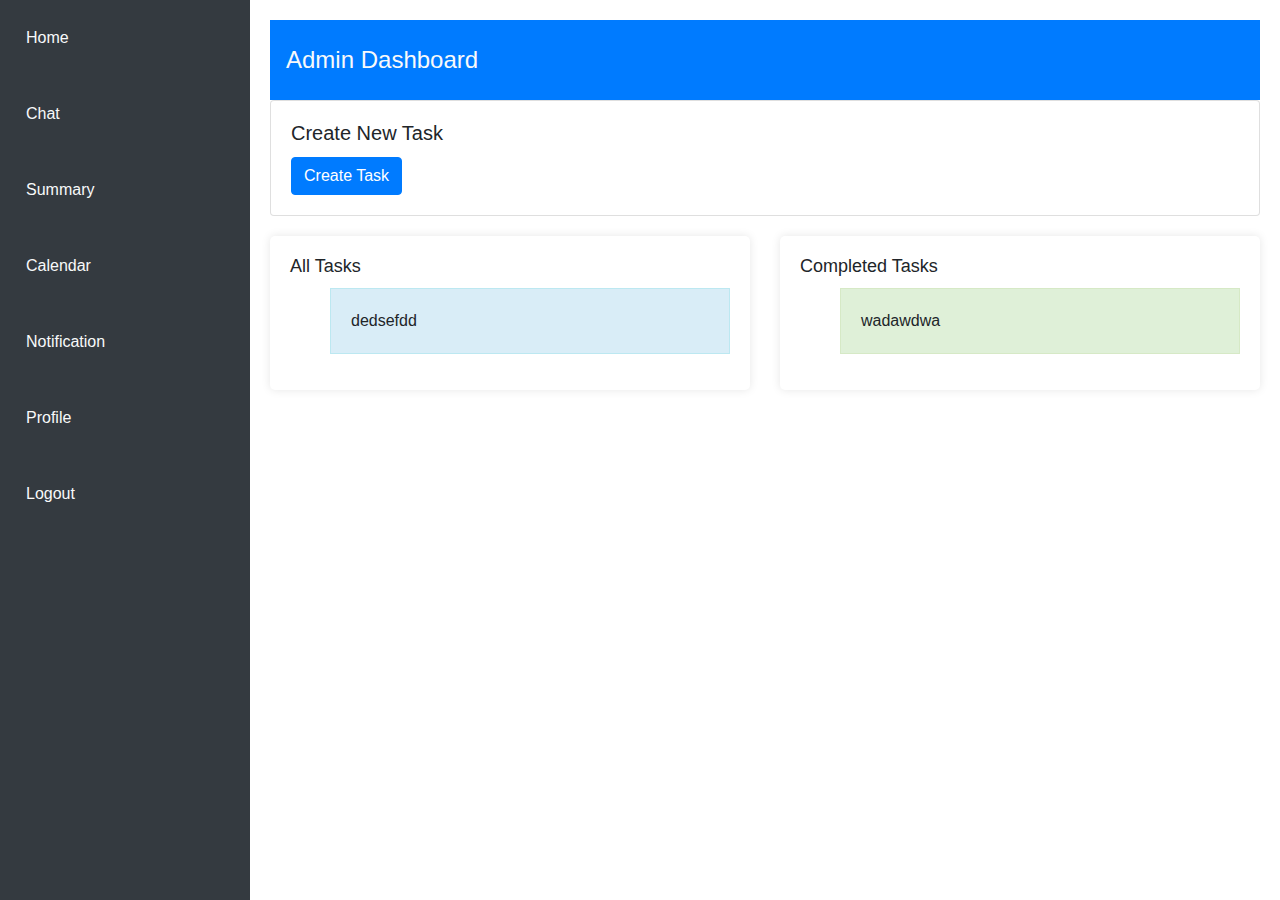
<file: model/pages/admin.html>
<!DOCTYPE html>
<html lang="en">

<head>
    <title>Admin Dashboard - Taskify</title>
    <!-- Bootstrap CSS -->
    <link rel="stylesheet" href="https://maxcdn.bootstrapcdn.com/bootstrap/4.0.0/css/bootstrap.min.css">
    <style>
        body {
            font-family: 'Poppins', sans-serif;
            margin: 0;
            padding: 0;
        }

        #admin-dashboard {
            display: flex;
        }

        #sidebar {
            width: 250px;
            background-color: #343a40;
            color: #F5F6FF;
            position: fixed;
            height: 100vh;
            overflow-y: auto;
        }
	#sidebar a{
            text-decoration: none;
            margin: 10px 0px 20px 10px;
        }

        #main-content {
            margin-left: 250px;
            padding: 20px;
        }

        #header {
            height: 80px;
            background-color: #5C03A8;
            color: #F5F6FF;
            display: flex;
            justify-content: space-between;
            align-items: center;
            padding: 0 20px;
        }

        #header h1 {
            font-size: 24px;
        }

        .dashboard-section {
            background-color: #FFFFFF;
            padding: 20px;
            margin-bottom: 20px;
            border-radius: 5px;
            box-shadow: 0 0 10px rgba(0, 0, 0, 0.1);
        }

        .dashboard-section h2 {
            font-size: 18px;
            margin-bottom: 10px;
        }

        /* Card Styles */
        .card {
            margin-bottom: 20px;
        }

        /* Modal Styles */
        .modal-dialog {
            max-width: 80%;
        }
        
        .task-details-popup .modal-dialog {
            max-width: 50%;
            margin: 10% auto;
        }

        .task-details-popup .modal-content {
            box-shadow: 0 4px 8px rgba(0, 0, 0, 0.1);
            background: rgba(255, 255, 255, 0.9);
        }

        .tasks-list {
            list-style-type: none;
            padding: 0;
        }

        .tasks-list li {
            border-radius: 4px;
            margin-bottom: 10px;
            padding: 10px;
            display: flex;
            justify-content: space-between;
            align-items: center;
        }

        .tasks-list li .task-details {
            flex: 1;
            margin-right: 10px;
        }

        .tasks-list li .task-actions {
            flex-shrink: 0;
        }


        /* Styling for "All Tasks" */
        #all-tasks-list, #completed-tasks-list{
            list-style: none;
        }
        #all-tasks-list li, #completed-tasks-list li {
            background-color: #d9edf7;
            border: 1px solid #bce8f1;
            padding: 20px;
        }

        /* Styling for "Completed Tasks" */
        #completed-tasks-list li {
            background-color: #dff0d8;
            border: 1px solid #d6e9c6;
        }
    </style>
</head>

<body>
    <div id="admin-dashboard" class="d-flex">
        <!-- Sidebar -->
        <div id="sidebar" class="bg-dark text-light">
            <a href="#" class="text-light d-block p-3">Home</a>
            <a href="#" class="text-light d-block p-3">Chat</a>
            <a href="#" class="text-light d-block p-3">Summary</a>
            <a href="#" class="text-light d-block p-3">Calendar</a>
            <a href="#" class="text-light d-block p-3">Notification</a>
            <a href="#" class="text-light d-block p-3">Profile</a>
	    <a href="#" class="text-light d-block p-3">Logout</a>
        </div>

        <!-- Main Content -->
        <div id="main-content" class="w-100">
            <!-- Header -->
            <div id="header" class="bg-primary text-light p-3">
                <h1 class="m-0">Admin Dashboard</h1>
            </div>

            <!-- "Create New Task" Section -->
            <div class="card">
                <div class="card-body">
                    <h5 class="card-title">Create New Task</h5>
                    <button class="btn btn-primary" data-toggle="modal" data-target="#task-popup">Create Task</button>
                </div>
            </div>

            <!-- Row with Two Columns -->
            <div class="row">
                <!-- Column for "All Tasks" -->
                <div class="col-md-6">
                    <div class="dashboard-section">
                        <h2 class="section-heading">All Tasks</h2>
                        <!-- All Tasks content goes here -->
                        <ul id="all-tasks-list">
                            <li>dedsefdd</li>
                        </ul>
                    </div>
                </div>

                <!-- Column for "Completed Tasks" -->
                <div class="col-md-6">
                    <div class="dashboard-section">
                        <h2 class="section-heading">Completed Tasks</h2>
                        <!-- Completed Tasks content goes here -->
                        <ul id="completed-tasks-list">
                            <li>wadawdwa</li>
                        </ul>
                    </div>
                </div>
            </div>

            

            <!-- Task Popup -->
            <div class="modal" id="task-popup">
                <div class="modal-dialog">
                    <div class="modal-content">
                        <div class="modal-header">
                            <h5 class="modal-title">Create New Task</h5>
                            <button type="button" class="close" data-dismiss="modal">&times;</button>
                        </div>
                        <div class="modal-body">
                            <!-- Task Form -->
                            <form id="task-form">
                                <div class="form-group">
                                    <label for="task-title">Task Title</label>
                                    <input type="text" class="form-control" id="task-title" required>
                                </div>
                                <div class="form-group">
                                    <label for="task-description">Task Description</label>
                                    <textarea class="form-control" id="task-description" rows="3" required></textarea>
                                </div>
                                <div class="form-group">
                                    <label for="task-assignee">Task Assignee</label>
                                    <input type="text" class="form-control" id="task-assignee" required>
                                </div>
                                <button type="submit" class="btn btn-primary">Create Task</button>
                            </form>
                        </div>
                    </div>
                </div>
            </div>

            <div class="modal task-details-popup" id="task-details-popup" tabindex="-1" role="dialog">
                <div class="modal-dialog" role="document">
                    <div class="modal-content">
                        <div class="modal-header">
                            <h5 class="modal-title">Task Details</h5>
                            <button type="button" class="close" data-dismiss="modal" aria-label="Close">
                                <span aria-hidden="true">&times;</span>
                            </button>
                        </div>
                        <div class="modal-body">
                            <h2 id="popup-task-name">Task Name</h2>
                            <p id="popup-task-description">Task Description</p>
                            <p id="popup-task-assignee">Assigned to: Assignee Name</p>
                            <button id="delete-task-btn" class="btn btn-danger">Delete Task</button>
                            <button id="complete-task-btn" class="btn btn-success">Complete Task</button>
                        </div>
                    </div>
                </div>
            </div>


        </div>
    </div>

    <!-- Bootstrap JS and Popper.js -->
    <script src="https://code.jquery.com/jquery-3.2.1.slim.min.js"></script>
    <script src="https://cdn.jsdelivr.net/npm/popper.js@1.12.9/dist/umd/popper.min.js"></script>
    <script src="https://maxcdn.bootstrapcdn.com/bootstrap/4.0.0/js/bootstrap.min.js"></script>

    <script>
        // Function to handle form submission for creating a new task
        document.getElementById("task-form").addEventListener("submit", function (event) {
            event.preventDefault();
            const taskTitle = document.getElementById("task-title").value;
            const taskDescription = document.getElementById("task-description").value;
            const taskAssignee = document.getElementById("task-assignee").value;

            // Create task element
            const taskElement = document.createElement("li");
            taskElement.textContent = `${taskTitle} - Assigned to: ${taskAssignee}`;

            // Add task to the "All Tasks" list
            document.getElementById("all-tasks-list").appendChild(taskElement);

            // Hide the task popup
            $('#task-popup').modal('hide');
        });

        // Function to show the task details popup
        function showTaskDetailsPopup(taskName, taskDescription, taskAssignee) {
            const taskDetailsPopup = document.getElementById("task-details-popup");
            const popupTaskName = document.getElementById("popup-task-name");
            const popupTaskDescription = document.getElementById("popup-task-description");
            const popupTaskAssignee = document.getElementById("popup-task-assignee");

            popupTaskName.textContent = taskName;
            popupTaskDescription.textContent = taskDescription;
            popupTaskAssignee.textContent = "Assigned to: " + taskAssignee;

            taskDetailsPopup.style.display = "flex";
        }

        // Function to hide the task details popup
        function hideTaskDetailsPopup() {
            const taskDetailsPopup = document.getElementById("task-details-popup");
            taskDetailsPopup.style.display = "none";
        }

        // Attach event listener to the "All Tasks" list to show details popup
        document.getElementById("all-tasks-list").addEventListener("click", function (event) {
            const targetTask = event.target;
            if (targetTask.tagName === "LI") {
                const taskName = targetTask.textContent.split(" - ")[0];
                const taskAssignee = targetTask.textContent.split(": ")[1];
                showTaskDetailsPopup(taskName, "Task Description", taskAssignee);
            }
        });

        // Attach event listener to the "Delete Task" button in the details popup
        document.getElementById("delete-task-btn").addEventListener("click", function () {
            // Delete the task from the "All Tasks" list
            const taskDetailsPopup = document.getElementById("task-details-popup");
            const taskName = document.getElementById("popup-task-name").textContent;
            const taskElement = Array.from(document.getElementById("all-tasks-list").children)
                .find((element) => element.textContent.includes(taskName));
            taskElement.remove();

            // Hide the task details popup
            hideTaskDetailsPopup();
        });

        // Attach event listener to the "Complete Task" button in the details popup
        document.getElementById("complete-task-btn").addEventListener("click", function () {
            // Move the task to the "Completed Tasks" list
            const taskDetailsPopup = document.getElementById("task-details-popup");
            const taskName = document.getElementById("popup-task-name").textContent;
            const taskElement = Array.from(document.getElementById("all-tasks-list").children)
                .find((element) => element.textContent.includes(taskName));

            // Remove the task from "All Tasks" list
            taskElement.remove();

            // Add the task to "Completed Tasks" list
            document.getElementById("completed-tasks-list").appendChild(taskElement);

            // Hide the task details popup
            hideTaskDetailsPopup();
        });
    </script>
</body>

</html>
</file>
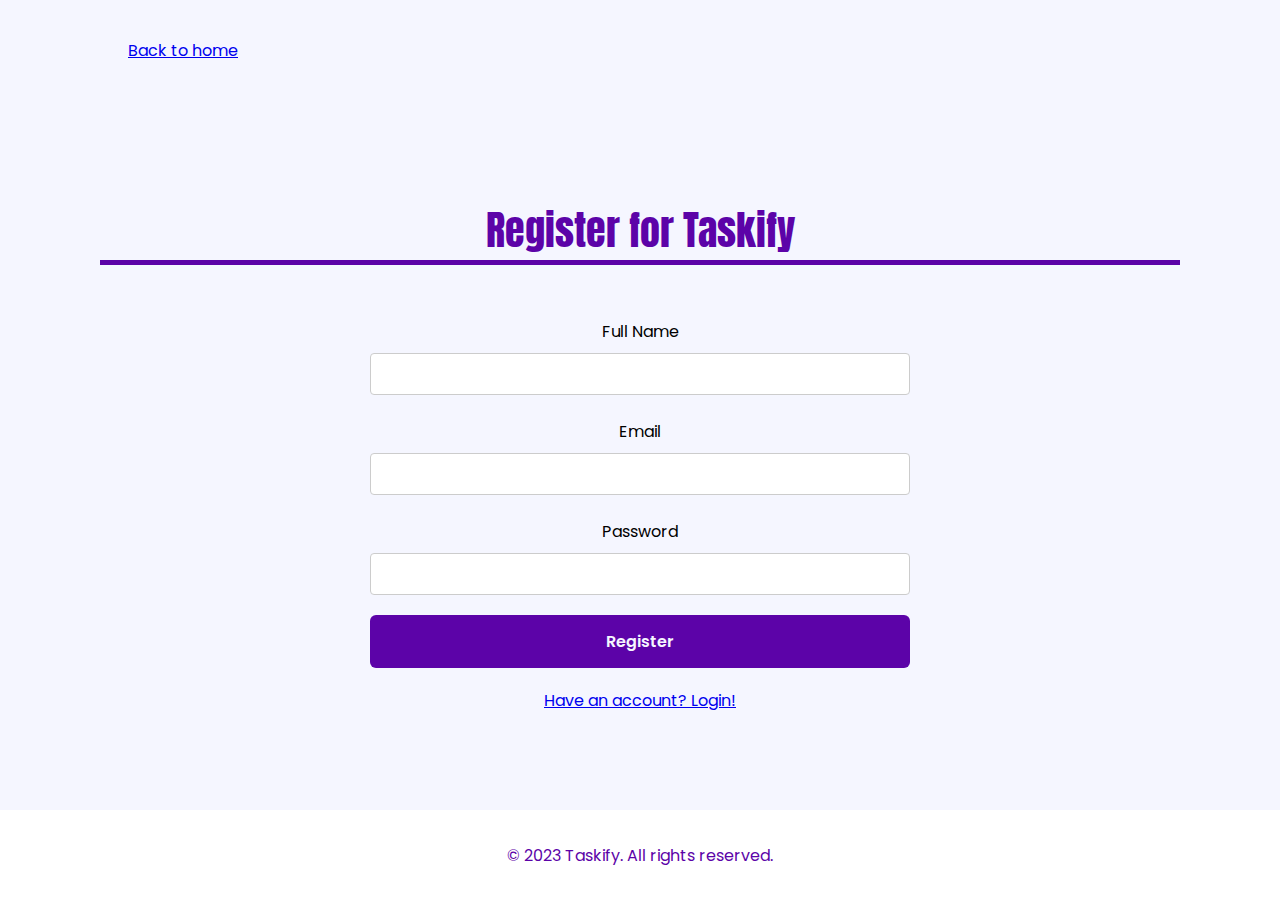
<file: model/pages/login.html>
<!DOCTYPE html>
<html>
<head>
    <title>Login - Taskify</title>
    <link rel="stylesheet" type="text/css" href="/model/style.css">
    <style>
        footer{
            position: fixed;
            bottom: 0;
        }
    </style>
</head>
<body>
    <header>
        <nav>
            <a href="/model/index.html" class="brand">Back to home</a>
        </nav>
    </header>

    <section class="login">
        <h2>Login to Taskify</h2>
        <form action="login_process.php" method="post">
            <div class="form-group">
                <label for="username">Username</label>
                <input type="text" id="username" name="username" required>
            </div>
            <div class="form-group">
                <label for="password">Password</label>
                <input type="password" id="password" name="password" required>
            </div>
            <button type="submit" class="submit-button">Login</button>
            <a href="#" id="registration-link">Don't have account? Register now!</a>
        </form>
    </section>

    <section class="registration">
        <h2>Register for Taskify</h2>
        <form id="registration-form">
            <div class="form-group">
                <label for="full-name">Full Name</label>
                <input type="text" id="full-name" name="full-name" required>
            </div>
            <div class="form-group">
                <label for="email">Email</label>
                <input type="email" id="email" name="email" required>
            </div>
            <div class="form-group">
                <label for="password">Password</label>
                <input type="password" id="password" name="password" required>
            </div>
            <button type="submit" class="submit-button">Register</button>
            <a href="#" id="login-link">Have an account? Login!</a>
        </form>
    </section>
    

    <footer>
        <p>&copy; 2023 Taskify. All rights reserved.</p>
    </footer>

    <script>
    document.addEventListener('DOMContentLoaded', function () {
    const loginSection = document.querySelector('.login');
    const registrationSection = document.querySelector('.registration');
    const registrationLink = document.getElementById('registration-link');
    const loginLink = document.getElementById('login-link');

    // Initially, show the registration form and hide the login form
    registrationSection.style.display = 'block';
    loginSection.style.display = 'none';

    // Show the login form and hide the registration form when the login link is clicked
    loginLink.addEventListener('click', function (event) {
        event.preventDefault(); // Prevent the link from navigating
        loginSection.style.display = 'block';
        registrationSection.style.display = 'none';
    });

    // Show the registration form and hide the login form when the registration link is clicked
    registrationLink.addEventListener('click', function (event) {
        event.preventDefault(); // Prevent the link from navigating
        registrationSection.style.display = 'block';
        loginSection.style.display = 'none';
    });
});

    </script>
</body>
</html>
</file>
<file: model/style.css>
@import url('https://fonts.googleapis.com/css2?family=Anton&family=Poppins:ital,wght@0,100;0,200;0,300;0,400;0,500;0,600;0,700;0,800;0,900;1,100;1,200;1,300;1,400;1,500;1,600;1,700;1,800;1,900&display=swap');

*{
    margin: 0;
    padding: 0;
    font-family: 'Poppins', sans-serif;
    scroll-behavior: smooth;
}
body{
    background-color: #F5F6FF;
   
}
header{
    height: 100px;
    width: 100%;
    background-color: #F5F6FF;
    position: sticky;
    top: 0;
    z-index: 1;
}

nav{
    height: 100px;
    width: 80%;
    margin: 0px auto;
    display: flex;
    align-items: center;
    justify-content: space-between;

}

.brand img{
    height: 80px;
}

nav ul{
    list-style: none;
    display: flex;
}

nav ul li{
    margin: 0px 20px;
}

nav ul li a{
    text-decoration: none;
    color: #5C03A8;
    padding: 8px 10px;
    transition: 0.3s ease;
}

nav ul li a:hover{
    border-bottom: 2px solid #5C03A8;
}

.menu-icon {
    display: none;
    cursor: pointer;
    padding: 10px;
}

.bar {
    width: 25px;
    height: 3px;
    background-color: #000;
    margin: 4px 0;
}

.hero{
    padding-top: 150px;
    padding-bottom: 150px;
    width: 100%;
    margin: auto;
    margin-top: 10px;
    background-image: linear-gradient(rgba(92, 3, 168, 0.9), rgba(17, 7, 91, 0.9)),url('/images/herobackground.jpg');
    background-repeat: no-repeat;
    background-attachment: fixed;
    display: flex;
    flex-direction: column;
    align-items: center;
    justify-content: center;
    background-color: #333333;
}
.hero h1{
    font-size: 100px;
    text-align: center;
    font-family: 'Anton', sans-serif;
    line-height: 99%;
    color: #ffffff;
}

.hero h2{
    font-size: 12px;
    text-align: center;
    color: #ffffff;
}

.hero a{
    margin-top: 60px;
    padding: 14px 100px;
    text-decoration: none;
    color: #5C03A8;
    background-color: #F5F6FF;
    display: flex;
    justify-content: center;
    align-items: center;
    font-weight: 500;
    transition: transform 0.3s ease;
}

.hero a i{
    font-size: 24px;
    margin: 10px 25px 0px 8px;
}

.hero a:hover{
    border: 2px solid #F5F6FF;
    color: white;
    background-color: rgba(92, 3, 168, 0);
}

.hero a i{
    animation: slide 2s infinite;
}

.hero h1, .hero h2, .hero .cta-button {
    opacity: 0;
    transform: translateX(-100%);
    animation: moveIn 1s ease forwards;
}

@keyframes moveIn {
    0% {
        opacity: 0;
        transform: translateX(-100%);
    }
    100% {
        opacity: 1;
        transform: translateX(0);
    }
}


@keyframes slide {
    0%, 100% {
        transform: translatey(0);
      }
      50% {
        transform: translatey(-5px);
      }
      100% {
        transform: translatey(0);
      }
}


#features{
    padding-top: 100px;
    padding-bottom: 100px;
    display: flex;
    flex-direction: column;
    justify-content: center;
    align-items: center;
}

#features h2{
    font-family: 'Anton', sans-serif;
    font-size: 40px;
    color: #5C03A8;
    border-bottom: 2px solid #5C03A8;
    margin-bottom: 50px;
    font-weight: 400;
}

#features ul{
    display: flex;
    list-style: none;
}
#features ul .featured{
    background-color: #5C03A8;
    color: #F5F6FF;
    box-shadow: 0px 0px 70px rgba(0, 6, 255, 0.3);
    
}
#features ul li{
    height: 400px;
    width: 200px;
    background-color: white;
    margin: 30px;
    padding: 60px 60px;
    display: flex;
    flex-direction: column;
    justify-content: center;
    align-items: center;
    text-align: center;
    border-radius: 40px;
}

/*end*/

#features ul li h3{
    margin: 60px 0px 5px 0px;
    font-size: 24px;
}
#features ul li p{
    font-size: 14px;
}


#about-us{
    padding-top: 150px;
    padding-bottom: 150px;
    display: flex;
    flex-direction: column;
    justify-content: center;
    align-items: center;
    background-color: #ffffff;
}

#about-us h2{
    font-family: 'Anton', sans-serif;
    font-size: 40px;
    color: #5C03A8;
    border-bottom: 2px solid #5C03A8;
    margin-bottom: 50px;
    font-weight: 400;
}

#about-us .about{
    width: 70%;
    display: flex;
}

#about-us .about .text, #about-us .about .brand{
    flex: 1;
    display: flex;
    flex-direction: column;
    padding: 50px;
    justify-content: center;
}

#about-us .text p{
    font-size: 16px;
    margin-bottom: 10px;
}
#about-us .brand img{
    height: 500px;
    border-radius: 0px 100px 0px 100px;
}
#how-it-works{
    padding-top: 150px;
    display: flex;
    flex-direction: column;
    justify-content: center;
    align-items: center;
}

#how-it-works h2{
    font-family: 'Anton', sans-serif;
    font-size: 40px;
    color: #5C03A8;
    border-bottom: 2px solid #5C03A8;
    margin-bottom: 50px;
    font-weight: 400;
}

.workflow{
    display: flex;
}

.step, .plan{
    width: 300px;
    background-color: #ffffff;
    padding: 30px 70px;
    margin: 30px;
    border-radius: 10px;
    position: relative;
}

.step h3{
    font-size: 24px;
}
.step p{
    font-size: 14px;
}

.step i{
    font-size: 20px;
    color: #ffffff;
    position: absolute;
    right: 0px;
    top: 50%;
    transform: translateY(-50%);
    background-color: #5C03A8;
    padding: 70px 20px;
    border-radius: 0px 10px 10px 0px;
}

#pricing{
    padding-top: 150px;
    padding-bottom: 150px;
    display: flex;
    flex-direction: column;
    justify-content: center;
    align-items: center;
}

#pricing h2{
    font-family: 'Anton', sans-serif;
    font-size: 40px;
    color: #5C03A8;
    border-bottom: 2px solid #5C03A8;
    margin-bottom: 50px;
    font-weight: 400;
}

#pricing .plan{
    display: flex;
    flex-direction: column;
    justify-content: center;
    padding: 50px 50px;
}

#pricing .plan i{
    margin: 50px 0px;
    font-size: 20px;
}

#pricing .plan h3{
    font-size: 24px;
}

#pricing .plan p{
    font-size: 14px;
}

#pricing .plan .price{
    font-size: 18px;
    margin-top: 30px;
}

#pricing .plan a{
    margin-top: 40px;
    padding: 14px 100px;
    text-decoration: none;
    color: #F5F6FF;
    background-color: #5C03A8;
    display: flex;
    justify-content: center;
    align-items: center;
    font-weight: 500;
    transition: 0.3s ease-in-out;
    border-radius: 6px;
}

#pricing .plan a:hover{
    color: #5C03A8;
    background-color: #ffffff;
    border: 2px solid #5C03A8;
}

#faq{
    padding-top: 150px;
    padding-bottom: 150px;
    display: flex;
    flex-direction: column;
    justify-content: center;
    align-items: center;
    background-color: #ffffff;
}

#faq h1{
    font-family: 'Anton', sans-serif;
    font-size: 40px;
    color: #5C03A8;
    border-bottom: 2px solid #5C03A8;
    margin-bottom: 50px;
    font-weight: 400;
}
.faq-list {
    list-style: none;
    padding: 0;
    width: 70%;
}

.faq-list li {
    margin: 10px 0;
}

.question {
    cursor: pointer;
    font-weight: bold;
    border: 1px solid black;
    padding: 20px;   
    position: relative;
}

.question::before {
    content: "\002B";
    position: absolute;
    right: 40px;
}
.answer {
    border: 1px solid black;
    padding: 20px ;
    display: none;
}

#contactme{
    height: auto;
    background-image: linear-gradient(rgba(92, 3, 168, 0.9), rgba(17, 7, 91, 0.9)),url('/images/herobackground.jpg');
    background-repeat: no-repeat;
    background-attachment: fixed;
}
#contact{
    width: 80%;
    padding-top: 150px;
    padding-bottom: 150px;
    display: flex;
    justify-content: center;
    align-items: center;
    margin: auto;
}

#contact .text, #contact .form{
    flex: 1;
    display: flex;
    flex-direction: column;
}

#contact .text h2{
    font-size: 40px;
    color: #F5F6FF;
}

#contact .text p{
    font-size: 16px;
    color: #F5F6FF;
}

#contact .form{
    justify-content: center;
}

#contact .form-group{
    display: flex;
    flex-direction: column;
    color: #F5F6FF;
}

#contact .form-group label{
    font-size: 16px;
    padding: 8px 0px;
}

#contact .form-group input{
    padding: 10px 20px;
    border-radius: 4px;
}

#contact .form-group textarea{
    padding: 10px 20px;
    height: 250px;
    border-radius: 4px;
}

#contact button{
    font-size: 16px;
    font-weight: 600;
    margin: 20px 0px;
    width: 100%;
    padding: 14px 100px;
    text-decoration: none;
    color: #5C03A8;
    background-color: #F5F6FF;
    display: flex;
    justify-content: center;
    align-items: center;
    transition: 0.3s ease-in-out;
}

#contact button:hover{
    border: 2px solid #F5F6FF;
    color: white;
    background-color: rgba(92, 3, 168, 0);
}

footer{
    height: 10vh;
    width: 100%;
    background-color: white;
    color:  #5C03A8;
    display: flex;
    justify-content: center;
    align-items: center;
}

@media (min-width: 768px) and (max-width: 1024px) {
    nav ul {
        list-style: none;
        display: flex;
        flex-direction: column;
        position: absolute;
        top: 100px;
        left: -100%; 
        width: 100%;
        max-width: 90%; 
        height: 90vh;
        background-color: white;
        padding: 0;
        margin: 0;
        transition: left 0.3s ease;
        z-index: 1;
        box-shadow: 0px 0px 70px rgba(0, 6, 255, 0.3);
    }
    nav ul li{
        padding: 50px 30px;
    }

    nav ul li:hover{
        border-bottom: 2px solid #5C03A8;
    }
    .menu-icon {
        display: block; 
        position: absolute;
        top: 30px;
        right: 80px;
    }
    nav ul.show {
        left: 0;
    }

    #features{
        padding-top: 100px;
    }
    #features h2{
        font-size: 38px;
    }
    #features ul li{
        height: 400px;
        width: 200px;
        background-color: white;
        margin: 20px;
        padding: 40px 40px;
    }
    #features ul li img{
        height: 150px;
    }

    #about-us{
        padding-top: 100px;
    }

    #about-us h2{
        font-size: 38px;
    }

    .about{
        flex-direction: column;
    }

    #about-us .about .text h2{
        text-align: center;
    }

    #about-us .about .text p{
        text-align: center;
    }

    #how-it-works{
        padding-top: 100px;
    }

    #how-it-works h2{
        font-size: 38px;
    }
    .workflow .step{
        width: 200px;
        padding: 20px 40px;
        margin: 30px;
        border-radius: 10px;
        position: relative;
    }

    .step h3{
        font-size: 18px;
    }
    .step p{
        font-size: 12px;
    }
    .step i{
        display: none;
    }
    #pricing{
        padding-top: 100px;
    }

    #faq{
        padding-top: 100px;
    }

    #contact{
        padding-top: 100px;
        padding-bottom: 100px;
    }

    #contact .text, #contact .form{
        margin: 50px;
    }
}

@media (max-width: 768px) {
    nav ul {
        list-style: none;
        display: flex;
        flex-direction: column;
        position: absolute;
        top: 100px;
        left: -100%; 
        width: 100%;
        max-width: 90%; 
        height: 90vh;
        background-color: white;
        padding: 0;
        margin: 0;
        transition: left 0.3s ease;
        z-index: 1;
        box-shadow: 0px 0px 70px rgba(0, 6, 255, 0.3);
    }
    .brand img{
        height: 80px;
        margin: 10px 40px;
    }
    nav ul li{
        padding: 50px 30px;
    }

    nav ul li:hover{
        border-bottom: 2px solid #5C03A8;
    }
    .menu-icon {
        display: block; 
        position: absolute;
        top: 30px;
        right: 80px;
    }
    nav ul.show {
        left: 0;
    }

    nav, header{
        height: 100px;
        margin: 0;
        padding: 0;
    }
    .brand img{
        height: 40px;
    }
    .hero{
        padding-top: 50px;
        padding-bottom: 50px;
    }
    .hero h1{
        font-size: 50px;
        text-align: center;
        font-family: 'Anton', sans-serif;
        line-height: 101%;
        color: #ffffff;
    }
    .hero a{
        margin-top: 30px;
        padding: 14px 60px;
        font-size: 16px;
    }
    #features{
        padding-top: 50px;
    }
    #features h2{
        font-size: 30px;
    }
    #features ul{
        display: flex;
        flex-wrap: wrap;
    }
    #features ul li{
        height: 200px;
        width: 100px;
        margin: 15px;
        padding: 30px 30px;
    }
    #features ul li img{
        height: 50px;
    }
    #features ul li h3{
        margin: 30px 0px 2px 0px;
        font-size: 14px;
    }
    #features ul li p{
        font-size: 10px;
    }

    #about-us{
        padding-top: 50px;
    }
    #about-us .about{
        width: 90%;
        flex-direction: column;
    }
    #about-us h2{
        font-size: 30px;
        text-align: center;
    }
    #about-us .text p{
        margin-bottom: 5px;
    }
    #about-us .brand img{
        height: 300px;
        border-radius: 0px 100px 0px 100px;
    }

    #how-it-works{
        padding-top: 50px;
    }
    #how-it-works h2{
        font-size: 30px;
        margin-bottom: 30px;
    }
    .workflow{
        flex-direction: column;
    }
    .step, .plan{
        width: 300px;
        background-color: #ffffff;
        padding: 30px 70px;
        margin: 10px;
    }
    .step h3{
        font-size: 20px;
    }
    .step p{
        font-size: 12px;
    }
    .step i{
        font-size: 15px;
        padding: 50px 20px;
    }
    #pricing{
        padding-top: 50px;
    }
    #pricing h2{
        font-size: 30px;
    }
    #pricing .plan{
        padding: 30px;
    }
    #pricing .plan h3{
        font-size: 20px;
    }
    
    #pricing .plan p{
        font-size: 12px;
    }
    #pricing .plan a{
        font-size: 14px;
    }
    #faq{
        padding-top: 50px;
        padding-bottom: 50px;
    }
    #faq h1{
        font-size: 30px;
    }
    #contact{
        padding-top: 50px;
        padding-bottom: 50px;
        flex-direction: column;
    }
    #contact .text h2{
        font-size: 30px;
        text-align: center;
    }
    
    #contact .text p{
        font-size: 14px;
        text-align: center;
    }
    #contact .form{
        width: 90%;
        margin-top: 50px;
    }

}


/* Your existing CSS styles can be used here */

.login {
    padding: 100px;
    display: block;
}

.login h2 {
    font-family: 'Anton', sans-serif;
    font-size: 40px;
    color: #5C03A8;
    border-bottom: 2px solid #5C03A8;
    border-width: 5px;
    margin-bottom: 50px;
    font-weight: 400;
    text-align: center;
}

.login form {
    margin-left: auto;
    margin-right: auto;
    width: 50%;
    text-align: center;
}

.login .form-group {
    display: flex;
    flex-direction: column;
    margin: 20px 0;
}

.login .form-group label {
    font-size: 16px;
    margin: 4px 0px;
}

.login .form-group input {
    padding: 10px 20px;
    border-radius: 4px;
    border: 1px solid #ccc;
    margin-top: 5px;
}

.login .submit-button {
    font-size: 16px;
    font-weight: 600;
    margin: 20px 0;
    width: 100%;
    padding: 14px;
    text-decoration: none;
    color: #F5F6FF;
    background-color: #5C03A8;
    display: flex;
    justify-content: center;
    align-items: center;
    transition: 0.3s ease-in-out;
    border: none;
    border-radius: 6px;
}

.login .submit-button:hover {
    color: #5C03A8;
    background-color: #ffffff;
}


.registration {
    padding: 100px;
    display: block;
}

.registration h2 {
    font-family: 'Anton', sans-serif;
    font-size: 40px;
    color: #5C03A8;
    border-bottom: 2px solid #5C03A8;
    margin-bottom: 50px;
    font-weight: 400;
    text-align: center;
    border-width: 5px;
}

.registration form {
    margin-left: auto;
    margin-right: auto;
    width: 50%;
    text-align: center;
}

.registration .form-group {
    display: flex;
    flex-direction: column;
    margin: 20px 0;
}

.registration .form-group label {
    font-size: 16px;
    margin: 4px 0px;
}

.registration .form-group input {
    padding: 10px 20px;
    border-radius: 4px;
    border: 1px solid #ccc;
    margin-top: 5px;
}
.registration select{
    padding: 10px 20px;
    border-radius: 4px;
    border: 1px solid #ccc;
    margin-top: 5px;
    font-size: 16px;
    margin: 4px 0px;
}
.registration select option{
    padding: 10px 20px;
    border-radius: 4px;
    border: 1px solid #ccc;
    margin-top: 5px;
    font-size: 16px;
    margin: 4px 0px;
}


.registration .submit-button {
    font-size: 16px;
    font-weight: 600;
    margin: 20px 0;
    width: 100%;
    padding: 14px;
    text-decoration: none;
    color: #F5F6FF;
    background-color: #5C03A8;
    display: flex;
    justify-content: center;
    align-items: center;
    transition: 0.3s ease-in-out;
    border: none;
    border-radius: 6px;
}

.registration .submit-button:hover {
    color: #5C03A8;
    background-color: #ffffff;
}

.registration{
    display: none;
}







/* Your admin dashboard-specific styles can be added here */
</file>
